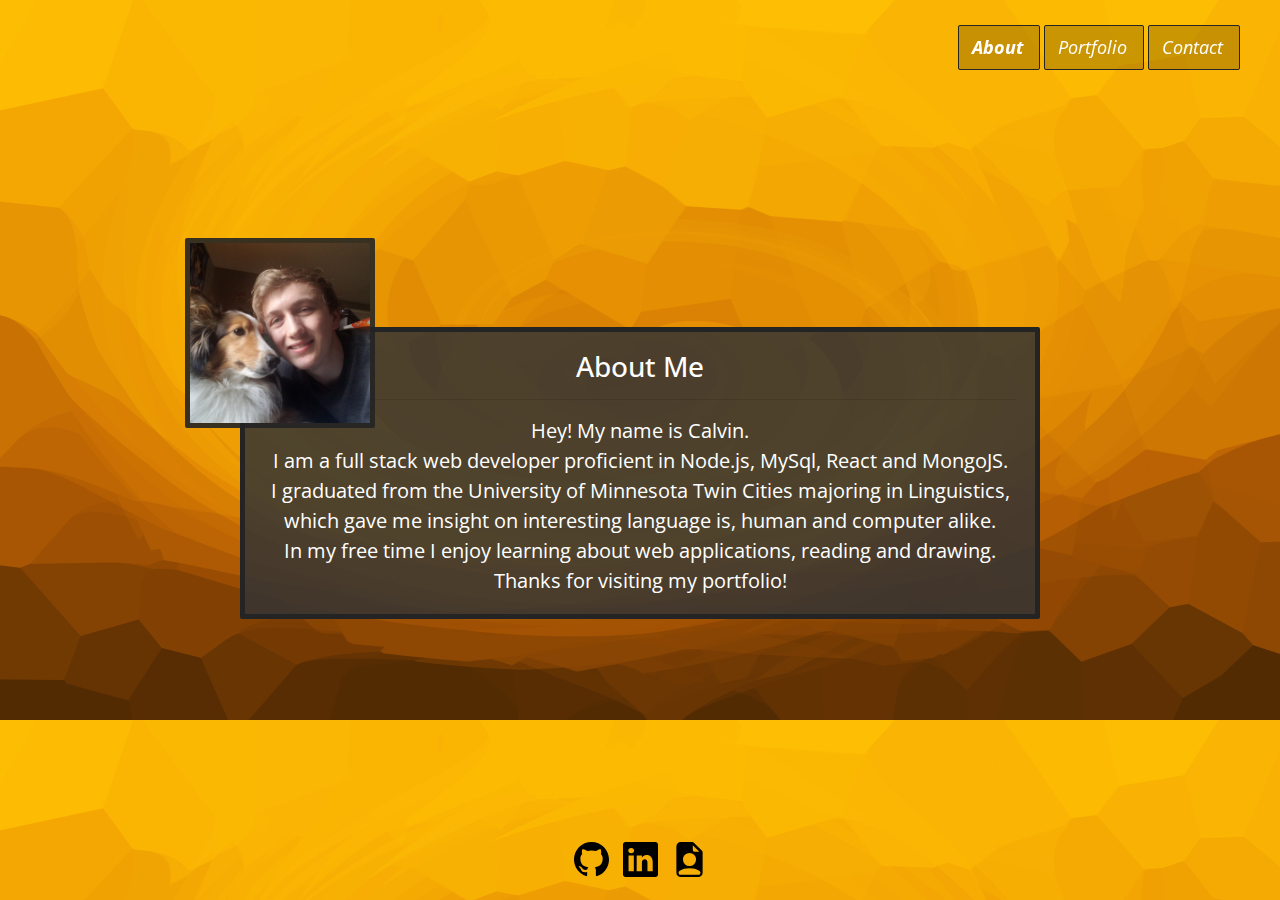
<file: index.html>
<!DOCTYPE html>
<html lang="en">

<head>
  <meta charset="UTF-8">
  <meta name="viewport" content="width=device-width, initial-scale=1.0">
  <title>About Me</title>

  <!--Bootstrap scrips and references-->
  <link href="https://cdn.jsdelivr.net/npm/bootstrap@5.0.0-beta1/dist/css/bootstrap.min.css" rel="stylesheet"
    integrity="sha384-giJF6kkoqNQ00vy+HMDP7azOuL0xtbfIcaT9wjKHr8RbDVddVHyTfAAsrekwKmP1" crossorigin="anonymous">
  <script src="https://cdn.jsdelivr.net/npm/bootstrap@5.0.0-beta1/dist/js/bootstrap.bundle.min.js"
    integrity="sha384-ygbV9kiqUc6oa4msXn9868pTtWMgiQaeYH7/t7LECLbyPA2x65Kgf80OJFdroafW"
    crossorigin="anonymous"></script>
  <link rel="stylesheet" href="https://maxcdn.bootstrapcdn.com/bootstrap/4.4.1/css/bootstrap.min.css">
  <script src="https://ajax.googleapis.com/ajax/libs/jquery/3.4.1/jquery.min.js">
  </script>
  <script src="https://cdnjs.cloudflare.com/ajax/libs/popper.js/1.16.0/umd/popper.min.js">
  </script>
  <script src="https://maxcdn.bootstrapcdn.com/bootstrap/4.4.1/js/bootstrap.min.js">
  </script>

  <link rel="stylesheet" type="text/css" href="Assets/style.css">
  <link rel="preconnect" href="https://fonts.gstatic.com">
  <link href="https://fonts.googleapis.com/css2?family=Open+Sans:wght@400;600&display=swap" rel="stylesheet">
</head>

<body class="aboutBody">
  <!--begin navbar-->
  <nav class=" navbar navbar-expand-lg navbar-dark fixed-top py-lg-0">
    <div class="container-fluid">
      <button class="navbar-toggler" type="button" data-bs-toggle="collapse" data-bs-target="#navbarSupportedContent"
        aria-controls="navbarSupportedContent" aria-expanded="false" aria-label="Toggle navigation">
        <span class="navbar-toggler-icon"></span>
      </button>
      <div class="collapse navbar-collapse" id="navbarSupportedContent">
        <ul class="navbar-nav ml-auto">
          <li class="nav-item">
            <a class="nav-link active" aria-current="page" href="index.html"><b>About</b></a>
          </li>
          <li class="nav-item">
            <a class="nav-link active" aria-current="page" href="portfolio.html">Portfolio</a>
          </li>
          <li class="nav-item">
            <a class="nav-link active" aria-current="page" href="contact.html">Contact</a>
          </li>
        </ul>
      </div>
    </div>
  </nav>

  <!--center text box-->
  <div class="container">
    <div class="row">
      <div class="col-sm">
      </div>
    </div>

    <!--image-->
    <img class="profileIMG" src="Assets/indexpageIMG/meAndLily.jpg" title="My dog Lily and Me" alt="My dog Lily and I"
      height="190" width="190">

    <!--main portfolio text-->
    <div class="row">
      <div class="col-sm containerMain">
        <h3 style="text-align: center;">About Me</h3>
        <hr>
        Hey! My name is Calvin.<br>
        I am a full stack web developer proficient in Node.js, MySql, React and MongoJS.<br>
        I graduated from the University of Minnesota Twin Cities majoring in Linguistics, which gave me insight on
        interesting language is, human and computer alike.<br>
        In my free time I enjoy learning about web applications, reading and drawing.<br>
        Thanks for visiting my portfolio!
      </div>
    </div>

    <div class="row">
      <div class="col-sm">
      </div>
    </div>
  </div>


  <footer class="navbar fixed-bottom index-footer">
    <a href="https://github.com/CalvinJacobsen" target="_blank" rel="noopener noreferrer" id="resume"
      title="Github Galaxy">
      <svg xmlns="http://www.w3.org/2000/svg" width="35" height="35" fill="black" class="bi bi-github"
        viewBox="0 0 16 16">
        <path
          d="M8 0C3.58 0 0 3.58 0 8c0 3.54 2.29 6.53 5.47 7.59.4.07.55-.17.55-.38 0-.19-.01-.82-.01-1.49-2.01.37-2.53-.49-2.69-.94-.09-.23-.48-.94-.82-1.13-.28-.15-.68-.52-.01-.53.63-.01 1.08.58 1.23.82.72 1.21 1.87.87 2.33.66.07-.52.28-.87.51-1.07-1.78-.2-3.64-.89-3.64-3.95 0-.87.31-1.59.82-2.15-.08-.2-.36-1.02.08-2.12 0 0 .67-.21 2.2.82.64-.18 1.32-.27 2-.27.68 0 1.36.09 2 .27 1.53-1.04 2.2-.82 2.2-.82.44 1.1.16 1.92.08 2.12.51.56.82 1.27.82 2.15 0 3.07-1.87 3.75-3.65 3.95.29.25.54.73.54 1.48 0 1.07-.01 1.93-.01 2.2 0 .21.15.46.55.38A8.012 8.012 0 0 0 16 8c0-4.42-3.58-8-8-8z" />
      </svg>
    </a>
    <a href="https://www.linkedin.com/in/calvin-jacobsen-5034b91b0" target="_blank" rel="noopener noreferrer"
      id="resume" title="Planet Linkedin">
      <svg xmlns="http://www.w3.org/2000/svg" width="35" height="35" fill="black" class="bi bi-linkedin"
        viewBox="0 0 16 16">
        <path
          d="M0 1.146C0 .513.526 0 1.175 0h13.65C15.474 0 16 .513 16 1.146v13.708c0 .633-.526 1.146-1.175 1.146H1.175C.526 16 0 15.487 0 14.854V1.146zm4.943 12.248V6.169H2.542v7.225h2.401zm-1.2-8.212c.837 0 1.358-.554 1.358-1.248-.015-.709-.52-1.248-1.342-1.248-.822 0-1.359.54-1.359 1.248 0 .694.521 1.248 1.327 1.248h.016zm4.908 8.212V9.359c0-.216.016-.432.08-.586.173-.431.568-.878 1.232-.878.869 0 1.216.662 1.216 1.634v3.865h2.401V9.25c0-2.22-1.184-3.252-2.764-3.252-1.274 0-1.845.7-2.165 1.193v.025h-.016a5.54 5.54 0 0 1 .016-.025V6.169h-2.4c.03.678 0 7.225 0 7.225h2.4z" />
      </svg>
    </a>
    <a href="https://docs.google.com/document/d/10SXudfA7ipoG__xbx7SnKVtssoHrcDHFqMrhw91yQ7E/edit?usp=sharing" target="_blank"
      rel="noopener noreferrer" id="resume" title="The Resume Nebula">
      <svg xmlns="http://www.w3.org/2000/svg" width="35" height="35" fill="black" class="bi bi-file-earmark-person-fill"
        viewBox="0 0 16 16">
        <path
          d="M9.293 0H4a2 2 0 0 0-2 2v12a2 2 0 0 0 2 2h8a2 2 0 0 0 2-2V4.707A1 1 0 0 0 13.707 4L10 .293A1 1 0 0 0 9.293 0zM9.5 3.5v-2l3 3h-2a1 1 0 0 1-1-1zM11 8a3 3 0 1 1-6 0 3 3 0 0 1 6 0zm2 5.755V14a1 1 0 0 1-1 1H4a1 1 0 0 1-1-1v-.245S4 12 8 12s5 1.755 5 1.755z" />
      </svg>
    </a>
  </footer>





</body>

</html>
</file>
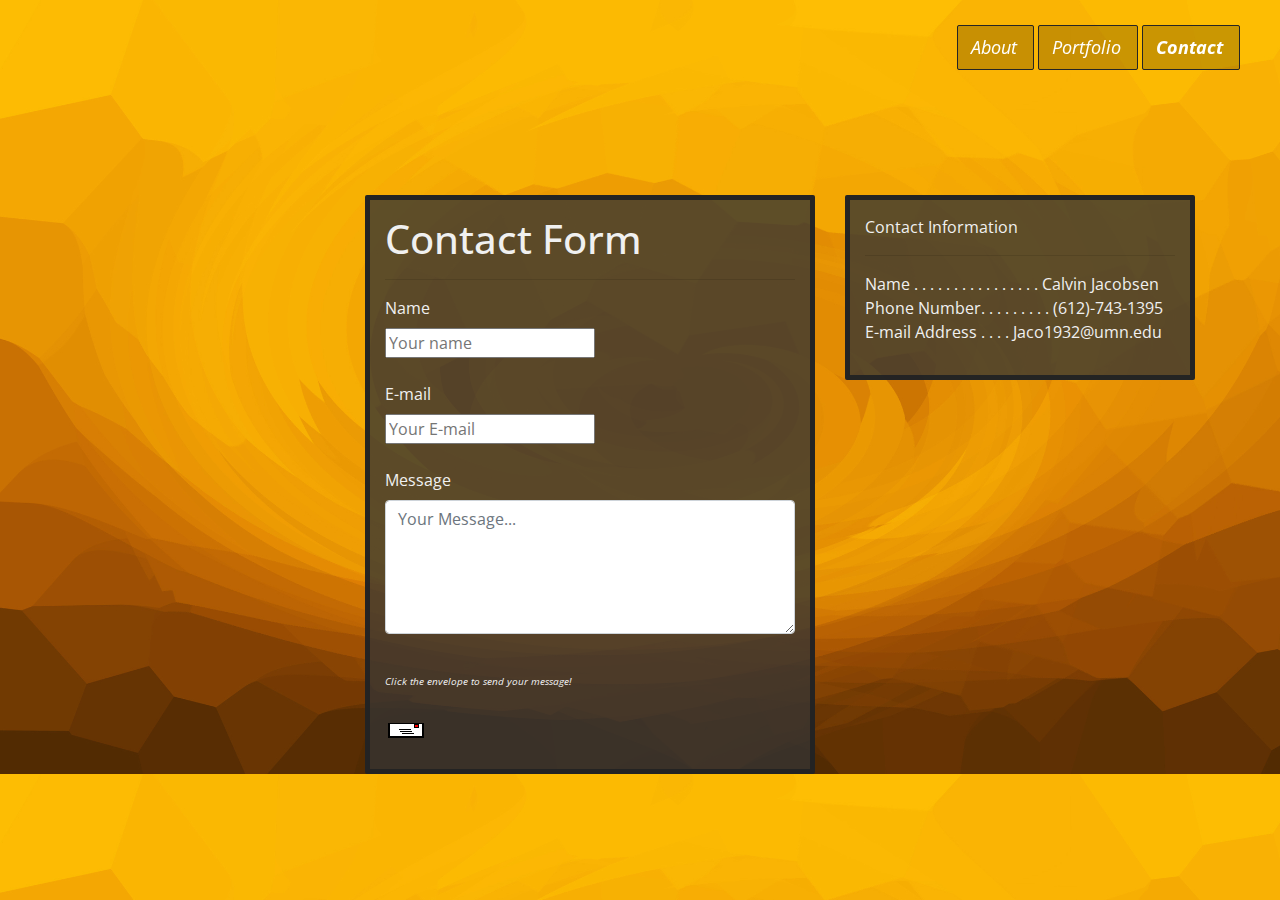
<file: contact.html>
<!DOCTYPE html>
<html lang="en">

<head>
    <meta charset="UTF-8">
    <meta name="viewport" content="width=device-width, initial-scale=1.0">
    <title>Contact Page</title>
    <link href="https://cdn.jsdelivr.net/npm/bootstrap@5.0.0-beta1/dist/css/bootstrap.min.css" rel="stylesheet"
        integrity="sha384-giJF6kkoqNQ00vy+HMDP7azOuL0xtbfIcaT9wjKHr8RbDVddVHyTfAAsrekwKmP1" crossorigin="anonymous">
    <script src="https://cdn.jsdelivr.net/npm/bootstrap@5.0.0-beta1/dist/js/bootstrap.bundle.min.js"
        integrity="sha384-ygbV9kiqUc6oa4msXn9868pTtWMgiQaeYH7/t7LECLbyPA2x65Kgf80OJFdroafW"
        crossorigin="anonymous"></script>
    <link rel="stylesheet" href="https://maxcdn.bootstrapcdn.com/bootstrap/4.4.1/css/bootstrap.min.css">
    <script src="https://ajax.googleapis.com/ajax/libs/jquery/3.4.1/jquery.min.js">
    </script>
    <script src="https://cdnjs.cloudflare.com/ajax/libs/popper.js/1.16.0/umd/popper.min.js">
    </script>
    <script src="https://maxcdn.bootstrapcdn.com/bootstrap/4.4.1/js/bootstrap.min.js">
    </script>
    <link rel="stylesheet" type="text/css" href="Assets/style.css">
    <link rel="preconnect" href="https://fonts.gstatic.com">
  <link href="https://fonts.googleapis.com/css2?family=Open+Sans:wght@400;600&display=swap" rel="stylesheet">

</head>

<body class="contactBody">

    <!--navbar code-->
    <nav class=" navbar navbar-expand-lg navbar-dark bg-dark fixed-top py-lg-0">
        <div class="container-fluid">
            <button class="navbar-toggler" type="button" data-bs-toggle="collapse"
                data-bs-target="#navbarSupportedContent" aria-controls="navbarSupportedContent" aria-expanded="false"
                aria-label="Toggle navigation">
                <span class="navbar-toggler-icon"></span>
            </button>
            <div class="collapse navbar-collapse" id="navbarSupportedContent">
                <ul class="navbar-nav ml-auto">
                    <li class="nav-item">
                        <a class="nav-link active" aria-current="page" href="index.html">About</a>
                    </li>
                    <li class="nav-item">
                        <a class="nav-link active" aria-current="page" href="portfolio.html">Portfolio</a>
                    </li>
                    <li class="nav-item">
                        <a class="nav-link active" aria-current="page" href="contact.html"><b>Contact</b></a>
                    </li>

                </ul>
            </div>
        </div>
    </nav>
    <!--navbar code end-->

    <!-- container code -->
    <div class="container contact-page">
        <div class="row">
            <main class="col-md-8">
                <!--contactContainer code-->
                <div class="contactContainer">
                    <form action="action_page.php">
                        <h1>Contact Form</h1>
                        <hr>
                        <label for="fname">Name</label><br>
                        <input type="text" id="fname" name="firstname" placeholder="Your name"><br>
                        <br>
                        <label for="fname">E-mail</label><br>
                        <input type="text" id="fname" name="firstname" placeholder="Your E-mail"><br>
                        <br>
                        <label for="subject">Message</label>
                        <br>
                        <div class="form-group">
                            <textarea class="form-control" id="exampleFormControlTextarea1" rows="5"
                                placeholder="Your Message..."></textarea>
                        </div>
                        <br>
                        <div style="font-size: 10px;">
                            <i> Click the envelope to send your message!</i>
                        </div>
                        <div style="position:relative;">
                            <img src="Assets/contactpageIMG/email.png" class="sendbuttonPre">
                            <input type="image" src="Assets/contactpageIMG/email.gif" value="Submit" alt="Submit" class="sendbutton">
                        </div>
                    </form>
                </div>
                <!-- contactContainer code end -->
            </main>

            <div class="col-md-4">
                <div class="contactContainerR">
                    Contact Information
                    <hr>
                    <p>
                        Name . . . . . . . . . . . . . . . . Calvin Jacobsen<br>
                        Phone Number. . . . . . . . . (612)-743-1395<br>
                        E-mail Address . . . . Jaco1932@umn.edu<br>
                    </p>
                </div>
            </div>
        </div>
    </div>
</body>

</html>
</file>
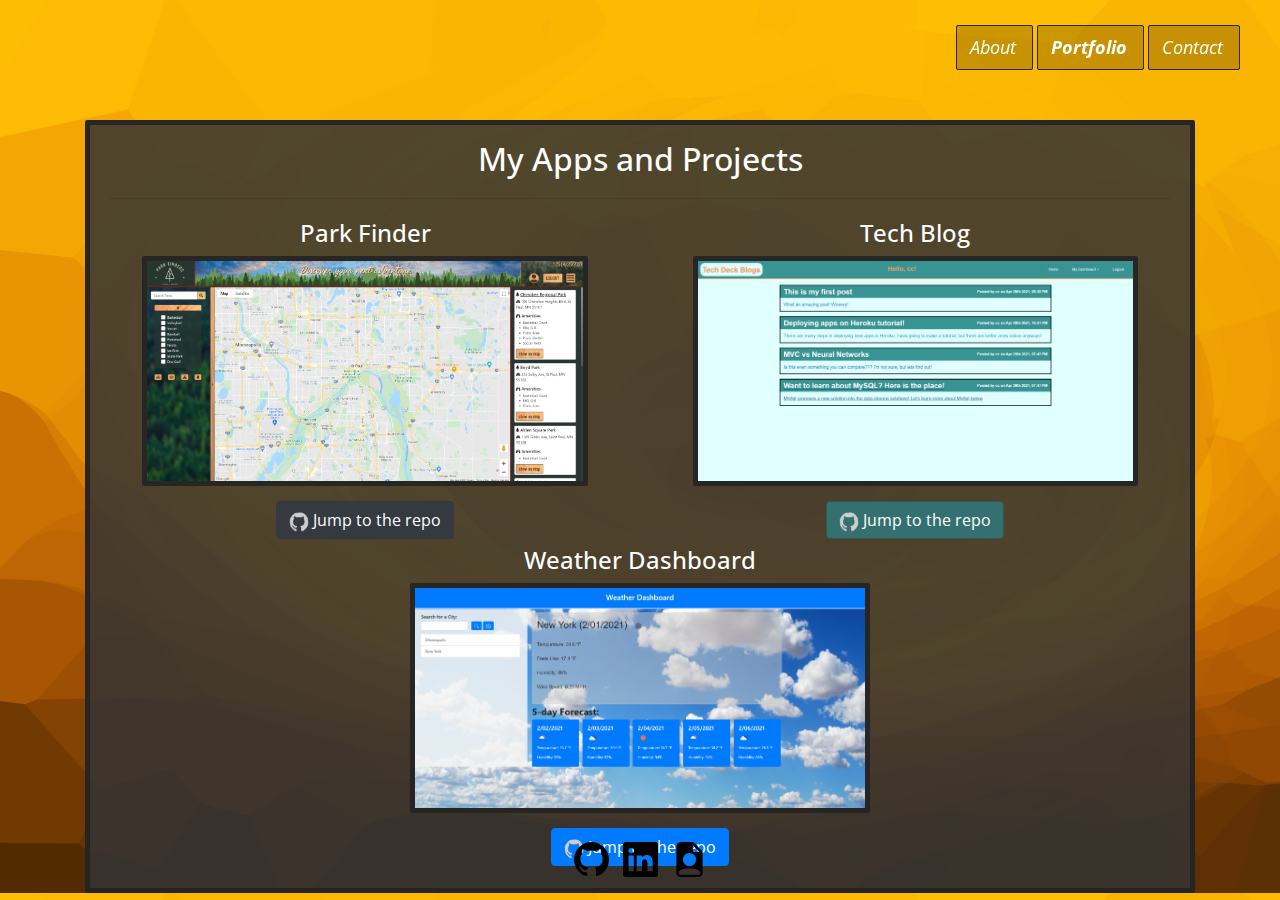
<file: portfolio.html>
<!DOCTYPE html>
<html lang="en">

<head>
  <meta charset="UTF-8">
  <meta name="viewport" content="width=device-width, initial-scale=1.0">
  <title>My Portfolio</title>
  <link href="https://cdn.jsdelivr.net/npm/bootstrap@5.0.0-beta1/dist/css/bootstrap.min.css" rel="stylesheet"
    integrity="sha384-giJF6kkoqNQ00vy+HMDP7azOuL0xtbfIcaT9wjKHr8RbDVddVHyTfAAsrekwKmP1" crossorigin="anonymous">
  <script src="https://cdn.jsdelivr.net/npm/bootstrap@5.0.0-beta1/dist/js/bootstrap.bundle.min.js"
    integrity="sha384-ygbV9kiqUc6oa4msXn9868pTtWMgiQaeYH7/t7LECLbyPA2x65Kgf80OJFdroafW"
    crossorigin="anonymous"></script>
  <link rel="stylesheet" href="https://maxcdn.bootstrapcdn.com/bootstrap/4.4.1/css/bootstrap.min.css">
  <script src="https://ajax.googleapis.com/ajax/libs/jquery/3.4.1/jquery.min.js">
  </script>
  <script src="https://cdnjs.cloudflare.com/ajax/libs/popper.js/1.16.0/umd/popper.min.js">
  </script>
  <script src="https://maxcdn.bootstrapcdn.com/bootstrap/4.4.1/js/bootstrap.min.js">
  </script>
  <link rel="stylesheet" type="text/css" href="Assets/style.css">
  <link rel="preconnect" href="https://fonts.gstatic.com">
  <link href="https://fonts.googleapis.com/css2?family=Open+Sans:wght@400;600&display=swap" rel="stylesheet">

</head>

<body class="portfolioBody">
  <!--navbar-->
  <nav class=" navbar navbar-expand-lg navbar-dark fixed-top py-lg-0">
    <div class="container-fluid">
      <button class="navbar-toggler" type="button" data-bs-toggle="collapse" data-bs-target="#navbarSupportedContent"
        aria-controls="navbarSupportedContent" aria-expanded="false" aria-label="Toggle navigation">
        <span class="navbar-toggler-icon"></span>
      </button>
      <div class="collapse navbar-collapse" id="navbarSupportedContent">
        <ul class="navbar-nav ml-auto">
          <li class="nav-item">
            <a class="nav-link active" aria-current="page" href="index.html">About</a>
          </li>
          <li class="nav-item">
            <a class="nav-link active" aria-current="page" href="portfolio.html"><b>Portfolio</b></a>
          </li>
          <li class="nav-item">
            <a class="nav-link active" aria-current="page" href="contact.html">Contact</a>
          </li>
        </ul>
  </nav>
  <!--navbar end-->

  <div class="container" style="margin-top: 40px;">
    <div class="row">

      <!--main portfolio container-->
      <main class="col-lg-12">
        <div class="portfolioContainer">
          <h2>My Apps and Projects</h2>
          <hr style="margin: 20px">
          <div class="portfolioImagesSection container">
            <div class="row">
              <div class="col-md-6">

                <!--porfolio images-->
                <h4>Park Finder</h4>
                <a href="https://park-finder-stp.herokuapp.com/" target="_blank" rel="noopener noreferrer">
                  <img src="Assets/porfoliopageIMG/parkFinder.PNG" alt="portfolioIMG1" class="portfolioIMG portIMG1">
                </a><br>
                <a class="btn btn-dark github-btn" href="https://github.com/CalvinJacobsen/park_finder_app"
                  role="button" target="_blank">
                  <img src="Assets/porfoliopageIMG/githubIconWhite.gif" alt="" style="height: 20px;">
                  Jump to the repo
                </a>
              </div>

              <div class="col-md-6">
                <h4>Tech Blog</h4>
                <a href="https://calvins-tech-blog.herokuapp.com/" target="_blank" rel="noopener noreferrer">
                  <img src="Assets/porfoliopageIMG/TechBlog.PNG" alt="portfolioIMG2" class="portfolioIMG portIMG2">
                </a><br>
                <a class="btn btn-primary techblog-btn" href="https://github.com/CalvinJacobsen/Tech-Blog" role="button"
                  target="_blank">
                  <img src="Assets/porfoliopageIMG/githubIconWhite.gif" alt="" style="height: 20px;">
                  Jump to the repo
                </a>
              </div>
            </div>

            <h4>Weather Dashboard</h4>
            <a href="https://calvinjacobsen.github.io/Weather-Dashboard/" target="_blank" rel="noopener noreferrer"
              id="weatherMaker">
              <img src="Assets/porfoliopageIMG/weatherDashboard.PNG" alt="portfolioIMG 1" class="portfolioIMG portIMG3">
            </a><br>
            <a class="btn btn-primary " href="https://github.com/CalvinJacobsen/Weather-Dashboard" role="button"
              target="_blank">
              <img src="Assets/porfoliopageIMG/githubIconWhite.gif" alt="" style="height: 20px;">
              Jump to the repo
            </a>
          </div>
      </main>
    </div>
  </div>

  <footer class="navbar fixed-bottom index-footer">
    <a href="https://github.com/CalvinJacobsen" target="_blank" rel="noopener noreferrer" id="resume"
      title="Github Galaxy">
      <svg xmlns="http://www.w3.org/2000/svg" width="35" height="35" fill="black" class="bi bi-github"
        viewBox="0 0 16 16">
        <path
          d="M8 0C3.58 0 0 3.58 0 8c0 3.54 2.29 6.53 5.47 7.59.4.07.55-.17.55-.38 0-.19-.01-.82-.01-1.49-2.01.37-2.53-.49-2.69-.94-.09-.23-.48-.94-.82-1.13-.28-.15-.68-.52-.01-.53.63-.01 1.08.58 1.23.82.72 1.21 1.87.87 2.33.66.07-.52.28-.87.51-1.07-1.78-.2-3.64-.89-3.64-3.95 0-.87.31-1.59.82-2.15-.08-.2-.36-1.02.08-2.12 0 0 .67-.21 2.2.82.64-.18 1.32-.27 2-.27.68 0 1.36.09 2 .27 1.53-1.04 2.2-.82 2.2-.82.44 1.1.16 1.92.08 2.12.51.56.82 1.27.82 2.15 0 3.07-1.87 3.75-3.65 3.95.29.25.54.73.54 1.48 0 1.07-.01 1.93-.01 2.2 0 .21.15.46.55.38A8.012 8.012 0 0 0 16 8c0-4.42-3.58-8-8-8z" />
      </svg>
    </a>
    <a href="https://www.linkedin.com/in/calvin-jacobsen-5034b91b0" target="_blank" rel="noopener noreferrer"
      id="resume" title="Planet Linkedin">
      <svg xmlns="http://www.w3.org/2000/svg" width="35" height="35" fill="black" class="bi bi-linkedin"
        viewBox="0 0 16 16">
        <path
          d="M0 1.146C0 .513.526 0 1.175 0h13.65C15.474 0 16 .513 16 1.146v13.708c0 .633-.526 1.146-1.175 1.146H1.175C.526 16 0 15.487 0 14.854V1.146zm4.943 12.248V6.169H2.542v7.225h2.401zm-1.2-8.212c.837 0 1.358-.554 1.358-1.248-.015-.709-.52-1.248-1.342-1.248-.822 0-1.359.54-1.359 1.248 0 .694.521 1.248 1.327 1.248h.016zm4.908 8.212V9.359c0-.216.016-.432.08-.586.173-.431.568-.878 1.232-.878.869 0 1.216.662 1.216 1.634v3.865h2.401V9.25c0-2.22-1.184-3.252-2.764-3.252-1.274 0-1.845.7-2.165 1.193v.025h-.016a5.54 5.54 0 0 1 .016-.025V6.169h-2.4c.03.678 0 7.225 0 7.225h2.4z" />
      </svg>
    </a>
    <a href="https://docs.google.com/document/d/10SXudfA7ipoG__xbx7SnKVtssoHrcDHFqMrhw91yQ7E/edit?usp=sharing" target="_blank"
      rel="noopener noreferrer" id="resume" title="The Resume Nebula">
      <svg xmlns="http://www.w3.org/2000/svg" width="35" height="35" fill="black" class="bi bi-file-earmark-person-fill"
        viewBox="0 0 16 16">
        <path
          d="M9.293 0H4a2 2 0 0 0-2 2v12a2 2 0 0 0 2 2h8a2 2 0 0 0 2-2V4.707A1 1 0 0 0 13.707 4L10 .293A1 1 0 0 0 9.293 0zM9.5 3.5v-2l3 3h-2a1 1 0 0 1-1-1zM11 8a3 3 0 1 1-6 0 3 3 0 0 1 6 0zm2 5.755V14a1 1 0 0 1-1 1H4a1 1 0 0 1-1-1v-.245S4 12 8 12s5 1.755 5 1.755z" />
      </svg>
    </a>
  </footer>

</body>

</html>
</file>
<file: Assets/style.css>
.aboutBody {
    background-image: url('websiteImages/aboutBG.jpg');
    background-size: cover;
    overflow-x: hidden;
}

body {
    background-image: url('websiteImages/aboutBG.jpg');
    font-family: 'Open Sans', sans-serif;
    background-size: cover;
    overflow-x: hidden;
}

.navbar {
    background-color: transparent !important;
    color: rgb(51, 45, 13) !important;
}

.navbar-nav {
    margin: 5px 0px 0px 0px;
    padding: 5px;
    font-family: 'Open Sans', sans-serif;
    font-size: 18px;
    font-style: italic;
}

.nav-item {
    margin-top: 15px;
    font-weight: 400;
    backdrop-filter: brightness(80%);
    color: black !important;
    padding: 0px 8px 0px 5px;
    margin-right: 4px;
    border: solid 1px rgb(37, 37, 37);
    border-radius: 2px;
    transition: all 300ms ease;
}

.nav-item:hover {
    transform: scale(1.1);
}

.profileIMG {
    left: 100px;
    top: 238px;
    position: relative;
    border-radius: 2px;
    border: 5px solid rgba(36, 36, 36, 0.9);
    z-index: 100;
}

.containerMain {
    font-weight: 400;
    position: relative;
    background-color: rgba(51, 51, 51, 0.856);
    color: white;
    margin-left: auto;
    margin-right: auto;
    margin-top: 12%;
    text-align: center;
    font-size: 20px;
    max-height: 400px;
    max-width: 800px;
    padding: 18px;
    border: 5px solid rgba(36, 36, 36, 0.979);
    border-radius: 2px;
}

.index-footer {
    margin: 10px;
    display: inline-block;
    position: fixed;
    text-align: center;
    font-size: 16px;
}

svg {
    margin: 5px;
}

/* contactform css*/

.contact-page{
    margin-top: 70px;
}
.contactContainer {
    max-width: 450px;
    padding: 15px;
    padding-bottom: 80px;
    border: 5px solid rgba(36, 36, 36, 0.979);
    border-radius: 2px;
    background-color: rgba(51, 51, 51, 0.781);
    margin: 125px 0px auto auto;
    color: rgb(240, 240, 240);
}

.contactContainerR {
    max-width: 500px;
    padding: 15px;
    border: 5px solid rgba(36, 36, 36, 0.979);
    border-radius: 2px;
    background-color: rgba(51, 51, 51, 0.781);
    margin: 125px auto auto auto;
    color: rgb(240, 240, 240);
}

/*code for send button animation */

.sendbuttonPre {
    position: absolute;
    top: 0;
    left: 0;
    opacity: 100;
    z-index: 3;
}

.sendbuttonPre:hover {
    opacity: 0;
    z-index: 1;
}

.sendbutton {
    position: absolute;
    top: 0;
    left: 0;
    opacity: 0;
    z-index: 2;
}

.sendbutton:hover {
    background-image: url("contactpageIMG/email.gif");
    opacity: 100;
    z-index: 3;
}

/* portfolio.html css code */

.portfolioContainer {
    font-weight: 400;
    margin-top: 80px;
    padding: 15px 0px 15px 0px;
    font-size: 40px;
    text-align: center;
    border-radius: 2px;
    border: 5px solid rgba(36, 36, 36, 0.9);
    background-color: rgba(51, 51, 51, 0.856);
    color: white;
}

.portfolioIMG {
    display: inline-flexbox;
    max-height: 230px;
    border-radius: 2px;
    border: 5px solid rgba(36, 36, 36, 0.9);
}

.techblog-btn {
    border-color: #2b5757;
    background-color: #357070;
}
</file>
